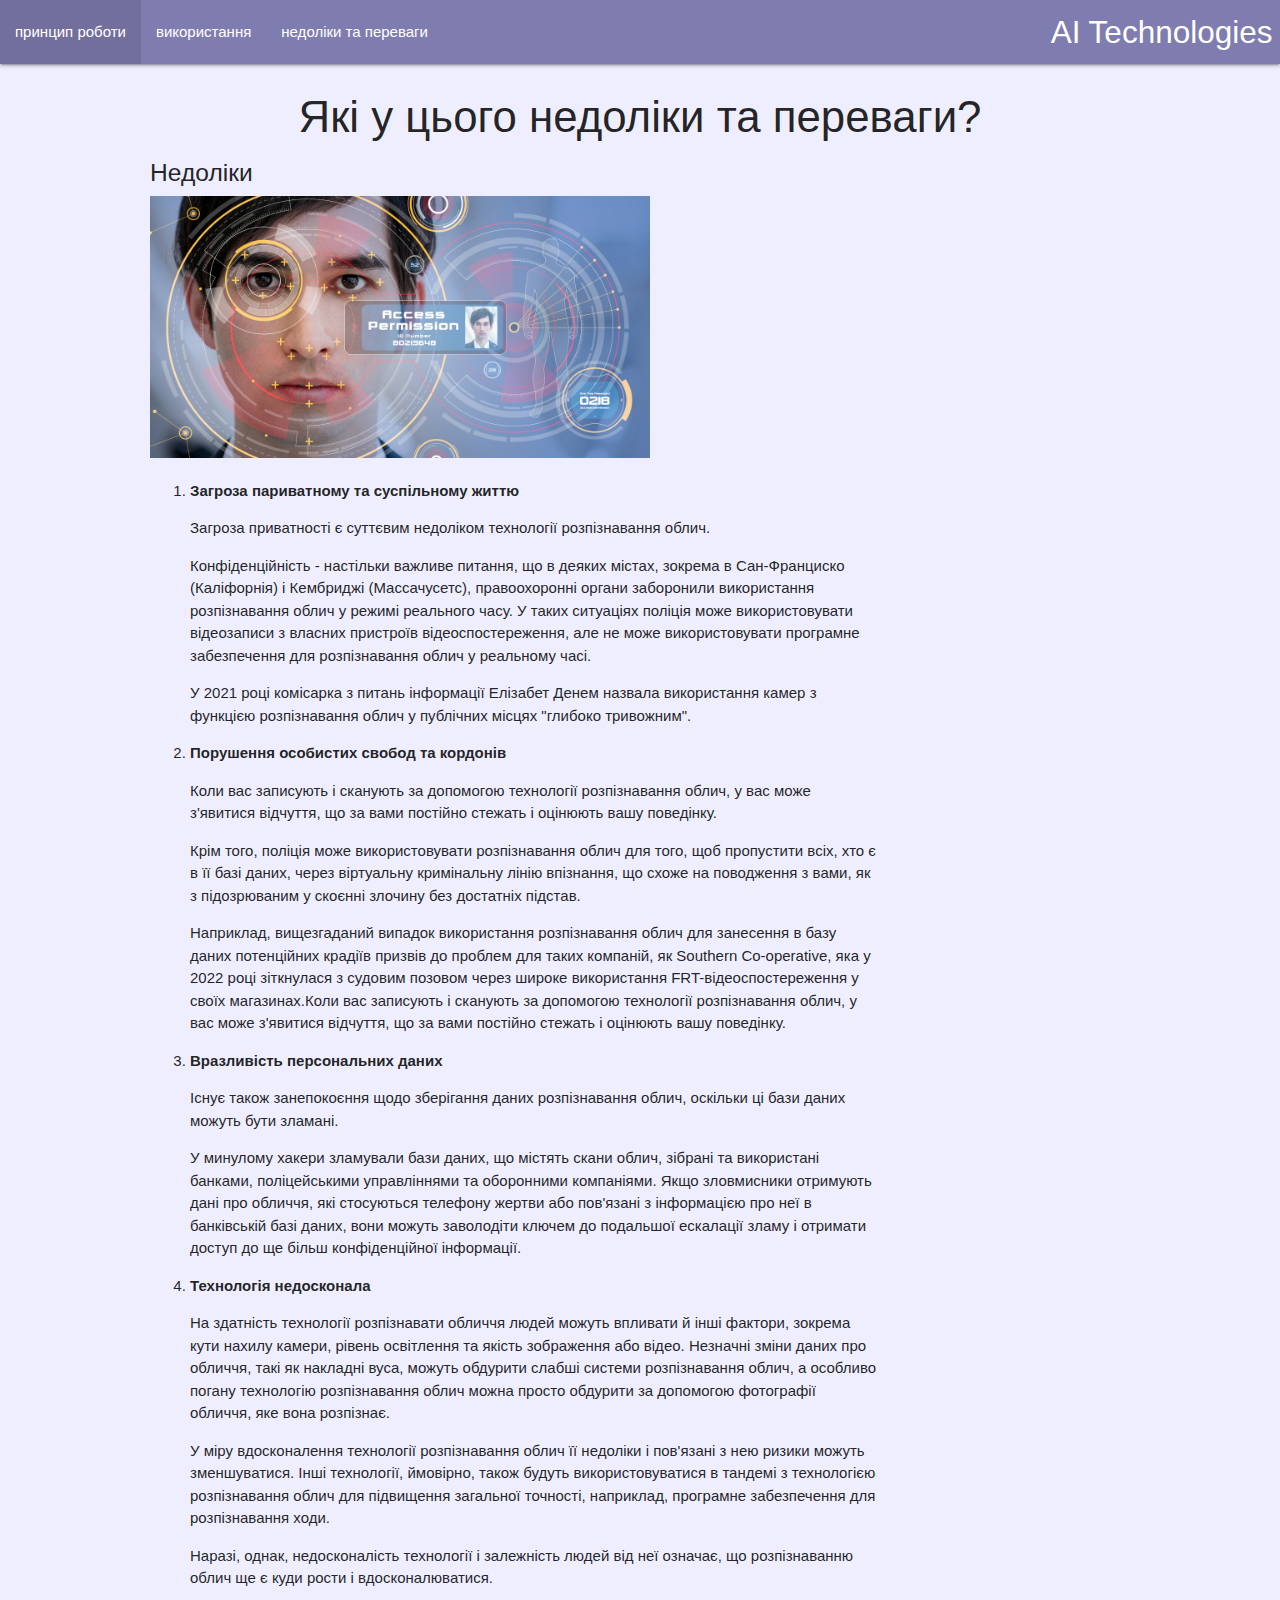
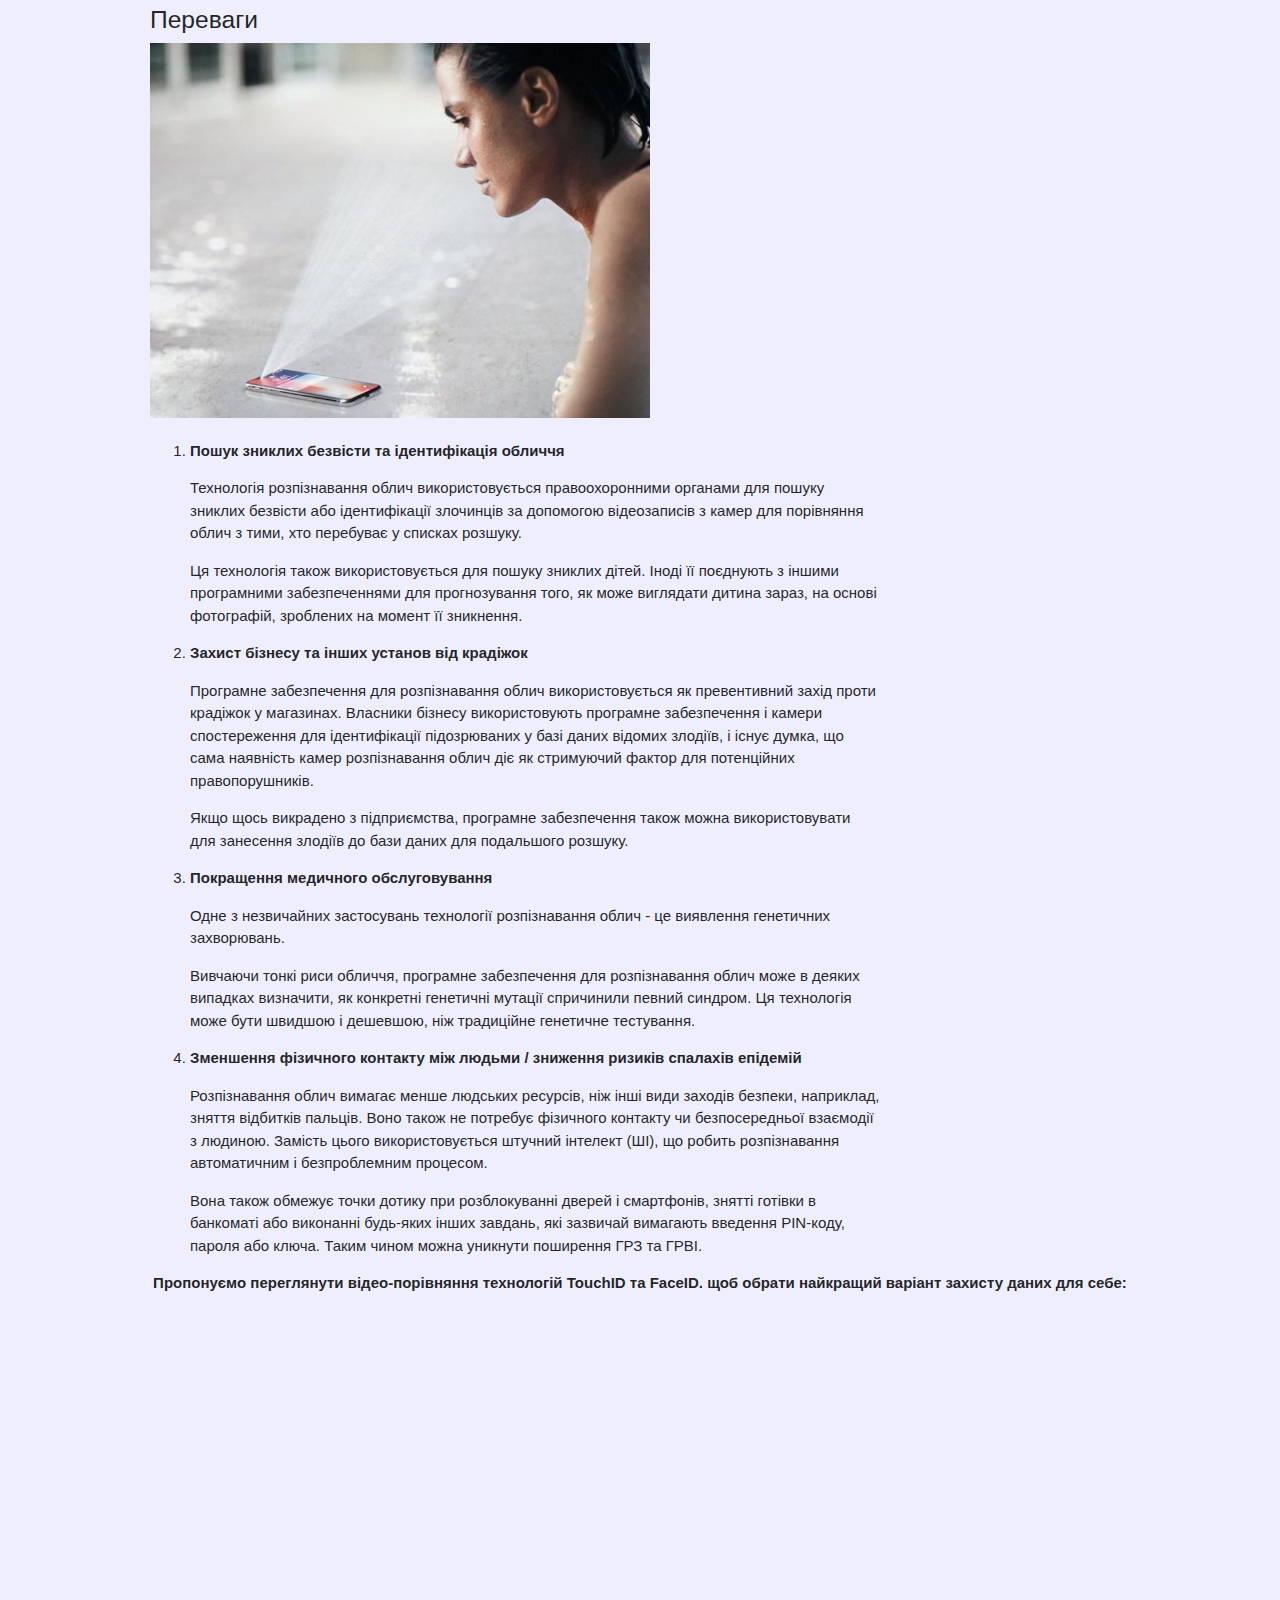
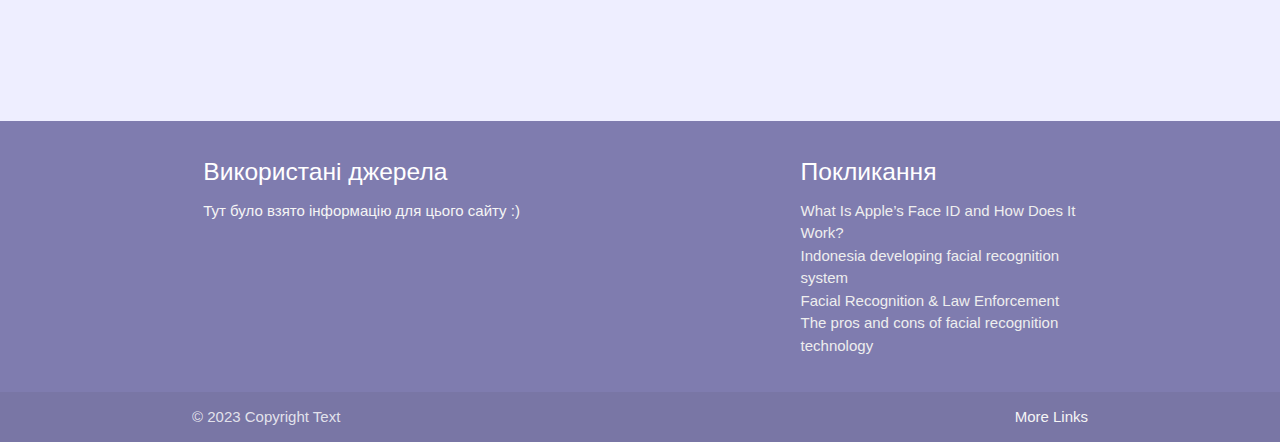
<file: page3.html>
<!DOCTYPE html>
  <html>
    <head>

      <link href="https://fonts.googleapis.com/icon?family=Material+Icons" rel="stylesheet">
     
      <link type="text/css" rel="stylesheet" href="css/materialize.min.css"  media="screen,projection"/>

      <link rel="stylesheet" type="text/css" href="css/style.css">


      <meta name="viewport" content="width=device-width, initial-scale=1.0"/>
    </head>

    <body>

<nav>
    <div class="nav-wrapper">
      <a href="#" class="brand-logo right">AI Technologies</a>
      <ul id="nav-mobile" class="left hide-on-med-and-down">
        <li><a href="index.html"> принцип роботи </a></li>
        <li><a href="page2.html"> використання </a></li>
        <li><a href="page3.html"> недоліки та переваги</a></li>
      </ul>
    </div>
  </nav>


<center> <h3> Які у цього недоліки та переваги? </h3> </center> 



  <div class="adv"> 

  <h5> Недоліки </h5>

<img width="500px" src="image/disadvantages.jpeg">

<div class="perevagy2">
<ol> 
<li> <b> Загроза париватному та суспільному життю </b> </li>
<p>Загроза приватності є суттєвим недоліком технології розпізнавання облич.</p>

<p>Конфіденційність - настільки важливе питання, що в деяких містах, зокрема в Сан-Франциско (Каліфорнія) і Кембриджі (Массачусетс), правоохоронні органи заборонили використання розпізнавання облич у режимі реального часу. У таких ситуаціях поліція може використовувати відеозаписи з власних пристроїв відеоспостереження, але не може використовувати програмне забезпечення для розпізнавання облич у реальному часі.</p>

<p> У 2021 році комісарка з питань інформації Елізабет Денем назвала використання камер з функцією розпізнавання облич у публічних місцях "глибоко тривожним". </p>

<li> <b> Порушення особистих свобод та кордонів </b> </li>

<p>Коли вас записують і сканують за допомогою технології розпізнавання облич, у вас може з'явитися відчуття, що за вами постійно стежать і оцінюють вашу поведінку.</p>

<p> Крім того, поліція може використовувати розпізнавання облич для того, щоб пропустити всіх, хто є в її базі даних, через віртуальну кримінальну лінію впізнання, що схоже на поводження з вами, як з підозрюваним у скоєнні злочину без достатніх підстав. </p>

<p> Наприклад, вищезгаданий випадок використання розпізнавання облич для занесення в базу даних потенційних крадіїв призвів до проблем для таких компаній, як Southern Co-operative, яка у 2022 році зіткнулася з судовим позовом через широке використання FRT-відеоспостереження у своїх магазинах.Коли вас записують і сканують за допомогою технології розпізнавання облич, у вас може з'явитися відчуття, що за вами постійно стежать і оцінюють вашу поведінку. </p>

<li> <b> Вразливість персональних даних </b> </li>

<p>Існує також занепокоєння щодо зберігання даних розпізнавання облич, оскільки ці бази даних можуть бути зламані.</p>
<p>У минулому хакери зламували бази даних, що містять скани облич, зібрані та використані банками, поліцейськими управліннями та оборонними компаніями. Якщо зловмисники отримують дані про обличчя, які стосуються телефону жертви або пов'язані з інформацією про неї в банківській базі даних, вони можуть заволодіти ключем до подальшої ескалації зламу і отримати доступ до ще більш конфіденційної інформації.</p>

<li> <b> Технологія недосконала </b> </li>
<p>На здатність технології розпізнавати обличчя людей можуть впливати й інші фактори, зокрема кути нахилу камери, рівень освітлення та якість зображення або відео. Незначні зміни даних про обличчя, такі як накладні вуса, можуть обдурити слабші системи розпізнавання облич, а особливо погану технологію розпізнавання облич можна просто обдурити за допомогою фотографії обличчя, яке вона розпізнає.</p>
<p>У міру вдосконалення технології розпізнавання облич її недоліки і пов'язані з нею ризики можуть зменшуватися. Інші технології, ймовірно, також будуть використовуватися в тандемі з технологією розпізнавання облич для підвищення загальної точності, наприклад, програмне забезпечення для розпізнавання ходи.</p>

<p> Наразі, однак, недосконалість технології і залежність людей від неї означає, що розпізнаванню облич ще є куди рости і вдосконалюватися.</p>

</ol>
</div>

 <h5> Переваги </h5>  

<img width="500px" src="image/advantages.jpeg">
 
<div class="perevagy">
<ol> 
<li> <b> Пошук зниклих безвісти та ідентифікація обличчя </b> </li>
<p>Технологія розпізнавання облич використовується правоохоронними органами для пошуку зниклих безвісти або ідентифікації злочинців за допомогою відеозаписів з камер для порівняння облич з тими, хто перебуває у списках розшуку. </p>

<p> Ця технологія також використовується для пошуку зниклих дітей. Іноді її поєднують з іншими програмними забезпеченнями для прогнозування того, як може виглядати дитина зараз, на основі фотографій, зроблених на момент її зникнення.</p>

<li> <b> Захист бізнесу та інших установ від крадіжок </b> </li>
<p>Програмне забезпечення для розпізнавання облич використовується як превентивний захід проти крадіжок у магазинах. Власники бізнесу використовують програмне забезпечення і камери спостереження для ідентифікації підозрюваних у базі даних відомих злодіїв, і існує думка, що сама наявність камер розпізнавання облич діє як стримуючий фактор для потенційних правопорушників.</p>

<p> Якщо щось викрадено з підприємства, програмне забезпечення також можна використовувати для занесення злодіїв до бази даних для подальшого розшуку.</p>

<li> <b> Покращення медичного обслуговування </b> </li>
<p> Одне з незвичайних застосувань технології розпізнавання облич - це виявлення генетичних захворювань. </p>

<p> Вивчаючи тонкі риси обличчя, програмне забезпечення для розпізнавання облич може в деяких випадках визначити, як конкретні генетичні мутації спричинили певний синдром. Ця технологія може бути швидшою і дешевшою, ніж традиційне генетичне тестування. </p> 


<li> <b> Зменшення фізичного контакту між людьми / зниження ризиків спалахів епідемій </b> </li>

<p> Розпізнавання облич вимагає менше людських ресурсів, ніж інші види заходів безпеки, наприклад, зняття відбитків пальців. Воно також не потребує фізичного контакту чи безпосередньої взаємодії з людиною. Замість цього використовується штучний інтелект (ШІ), що робить розпізнавання автоматичним і безпроблемним процесом. </p>

<p>Вона також обмежує точки дотику при розблокуванні дверей і смартфонів, знятті готівки в банкоматі або виконанні будь-яких інших завдань, які зазвичай вимагають введення PIN-коду, пароля або ключа. Таким чином можна уникнути поширення ГРЗ та ГРВІ. </p>

</ol>
</div> 

</div>

<center> <div> <p class="video2"> <b> Пропонуємо переглянути відео-порівняння технологій TouchID та FaceID. щоб обрати найкращий варіант захисту даних для себе: </b> </p> 

<iframe width="560" height="315" src="https://www.youtube.com/embed/BOgKilAjJuc?si=t_0OZY4fw7mmD519" title="YouTube video player" frameborder="0" allow="accelerometer; autoplay; clipboard-write; encrypted-media; gyroscope; picture-in-picture; web-share" allowfullscreen></iframe>
</div> 
</center> 
<br>
<br>
<br>
<br>
<footer class="page-footer">
          <div class="container">
            <div class="row">
              <div class="col l6 s12">
                <h5 class="white-text"> Використані джерела </h5>
                <p class="grey-text text-lighten-4"> Тут було взято інформацію для цього сайту :) </p>
              </div>
              <div class="col l4 offset-l2 s12">
                <h5 class="white-text">Покликання</h5>
                <ul>
                  <li><a target="_blank" class="grey-text text-lighten-3" href="https://www.makeuseof.com/apple-face-id-explained/">What Is Apple’s Face ID and How Does It Work?</a></li>
                  <li><a class="grey-text text-lighten-3" href="https://www.biometricupdate.com/202306/indonesia-developing-facial-recognition-system-for-public-transportation-system-access">Indonesia developing facial recognition system</a></li>
                  <li><a target="_blank" class="grey-text text-lighten-3" href="https://www.aware.com/blog-facial-recognition-used-in-law-enforcement/">Facial Recognition & Law Enforcement</a></li>
                  <li><a target="_blank" class="grey-text text-lighten-3" href="https://www.itpro.com/security/privacy/356882/the-pros-and-cons-of-facial-recognition-technology">The pros and cons of facial recognition technology</a></li>
                </ul>
              </div>
            </div>
          </div>
          <div class="footer-copyright">
            <div class="container">
            © 2023 Copyright Text
            <a class="grey-text text-lighten-4 right" href="#!">More Links</a>

                 </div>
          </div>
        </footer>


    

      <script type="text/javascript" src="js/materialize.min.js"></script>
    </body>
  </html>
</file>
<file: css/style.css>
body{
	background: #EEEEFF;
}

.nav-wrapper {
	background: #7F7CAF;
}

.title-card{
	color: #28587B;
}

.card-text{
	color: #28587B;
}

.lnk1{
	color: #9FB798;
}

.block1{
	background: 1px;
	background: #EEEEFF;
}


.page-footer{
	background: #7F7CAF ;
}

.block1 { 
    width: 600px; 
/*    background: #ccc;*/
    padding: 5px;
    padding-right: 20px; 
/*    border: solid 1px black; */
    float: left;
 
   }

   .block2 { 
    width: 800px;  
    padding: 5px; 
/*    border: solid 1px black; */
    float: left; 
    position: relative; 
    left: 10px; 
   }

   .tester{
   	margin-top: 25px;
/*   	background: white;*/
   	margin-bottom: 700px;
   }

     .row .col.m7 {
        width: 90%;
        margin-left: auto;
        left: auto;
        right: auto
    }

    .text2 {
    	color: #28587B ;
    }

    .spysok {
    	font-size: 16px;
    }

    .video {
    	font-size: 18.5px;
    }

  .col_s12_m7{
  	width: 1000px;
  }

 .adv{
 	margin-left: 150px;
 }

 .perevagy{
 	margin-right: 400px;
 }

 .perevagy2{
 	margin-right: 400px;
 }

 .trans {
	color: #9FB798;
}
</file>
